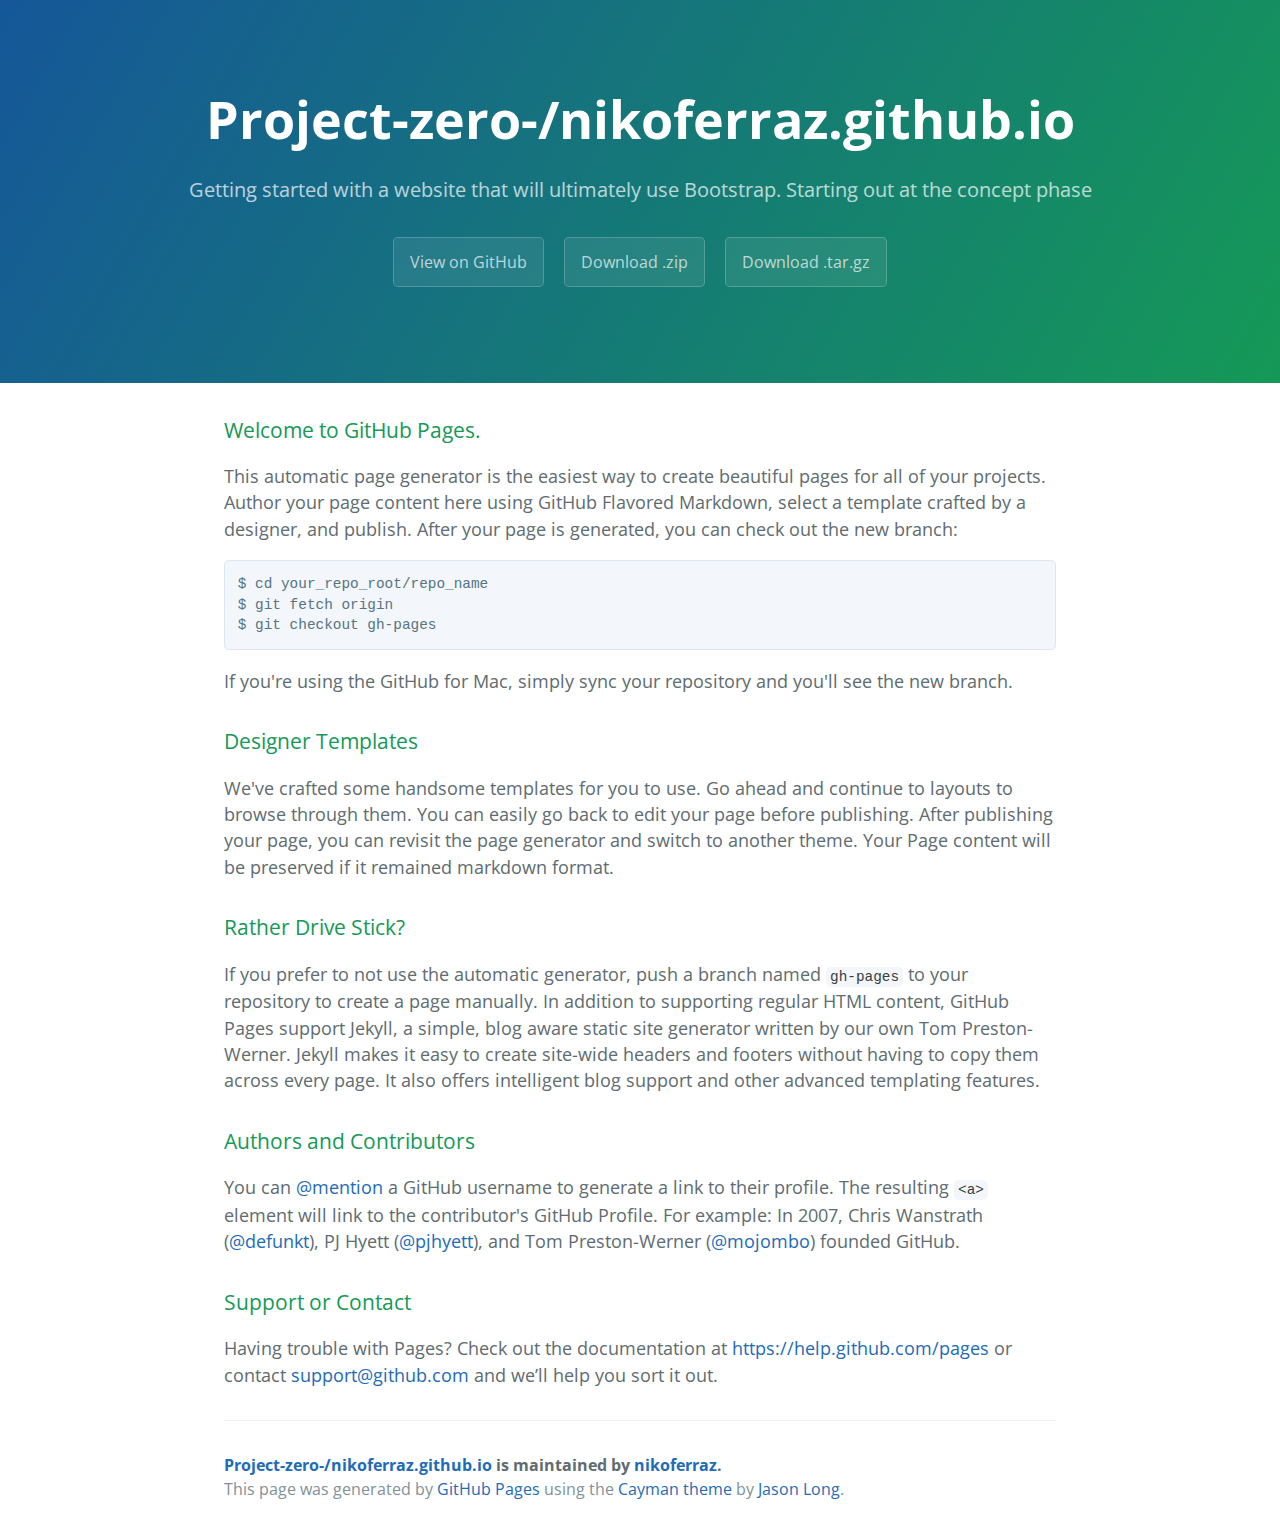
<file: index.html>
<!DOCTYPE html>
<html lang="en-us">
  <head>
    <meta charset="UTF-8">
    <title>Project-zero-/nikoferraz.github.io by nikoferraz</title>
    <meta name="viewport" content="width=device-width, initial-scale=1">
    <link rel="stylesheet" type="text/css" href="stylesheets/normalize.css" media="screen">
    <link href='http://fonts.googleapis.com/css?family=Open+Sans:400,700' rel='stylesheet' type='text/css'>
    <link rel="stylesheet" type="text/css" href="stylesheets/stylesheet.css" media="screen">
    <link rel="stylesheet" type="text/css" href="stylesheets/github-light.css" media="screen">
  </head>
  <body>
    <section class="page-header">
      <h1 class="project-name">Project-zero-/nikoferraz.github.io</h1>
      <h2 class="project-tagline">Getting started with a website that will ultimately use Bootstrap. Starting out at the concept phase </h2>
      <a href="https://github.com/nikoferraz/Project-Zero-" class="btn">View on GitHub</a>
      <a href="https://github.com/nikoferraz/Project-Zero-/zipball/master" class="btn">Download .zip</a>
      <a href="https://github.com/nikoferraz/Project-Zero-/tarball/master" class="btn">Download .tar.gz</a>
    </section>

    <section class="main-content">
      <h3>
<a id="welcome-to-github-pages" class="anchor" href="#welcome-to-github-pages" aria-hidden="true"><span class="octicon octicon-link"></span></a>Welcome to GitHub Pages.</h3>

<p>This automatic page generator is the easiest way to create beautiful pages for all of your projects. Author your page content here using GitHub Flavored Markdown, select a template crafted by a designer, and publish. After your page is generated, you can check out the new branch:</p>

<pre><code>$ cd your_repo_root/repo_name
$ git fetch origin
$ git checkout gh-pages
</code></pre>

<p>If you're using the GitHub for Mac, simply sync your repository and you'll see the new branch.</p>

<h3>
<a id="designer-templates" class="anchor" href="#designer-templates" aria-hidden="true"><span class="octicon octicon-link"></span></a>Designer Templates</h3>

<p>We've crafted some handsome templates for you to use. Go ahead and continue to layouts to browse through them. You can easily go back to edit your page before publishing. After publishing your page, you can revisit the page generator and switch to another theme. Your Page content will be preserved if it remained markdown format.</p>

<h3>
<a id="rather-drive-stick" class="anchor" href="#rather-drive-stick" aria-hidden="true"><span class="octicon octicon-link"></span></a>Rather Drive Stick?</h3>

<p>If you prefer to not use the automatic generator, push a branch named <code>gh-pages</code> to your repository to create a page manually. In addition to supporting regular HTML content, GitHub Pages support Jekyll, a simple, blog aware static site generator written by our own Tom Preston-Werner. Jekyll makes it easy to create site-wide headers and footers without having to copy them across every page. It also offers intelligent blog support and other advanced templating features.</p>

<h3>
<a id="authors-and-contributors" class="anchor" href="#authors-and-contributors" aria-hidden="true"><span class="octicon octicon-link"></span></a>Authors and Contributors</h3>

<p>You can <a href="https://github.com/blog/821" class="user-mention">@mention</a> a GitHub username to generate a link to their profile. The resulting <code>&lt;a&gt;</code> element will link to the contributor's GitHub Profile. For example: In 2007, Chris Wanstrath (<a href="https://github.com/defunkt" class="user-mention">@defunkt</a>), PJ Hyett (<a href="https://github.com/pjhyett" class="user-mention">@pjhyett</a>), and Tom Preston-Werner (<a href="https://github.com/mojombo" class="user-mention">@mojombo</a>) founded GitHub.</p>

<h3>
<a id="support-or-contact" class="anchor" href="#support-or-contact" aria-hidden="true"><span class="octicon octicon-link"></span></a>Support or Contact</h3>

<p>Having trouble with Pages? Check out the documentation at <a href="https://help.github.com/pages">https://help.github.com/pages</a> or contact <a href="mailto:support@github.com">support@github.com</a> and we’ll help you sort it out.</p>

      <footer class="site-footer">
        <span class="site-footer-owner"><a href="https://github.com/nikoferraz/Project-Zero-">Project-zero-/nikoferraz.github.io</a> is maintained by <a href="https://github.com/nikoferraz">nikoferraz</a>.</span>

        <span class="site-footer-credits">This page was generated by <a href="https://pages.github.com">GitHub Pages</a> using the <a href="https://github.com/jasonlong/cayman-theme">Cayman theme</a> by <a href="https://twitter.com/jasonlong">Jason Long</a>.</span>
      </footer>

    </section>

  
  </body>
</html>
</file>
<file: stylesheets/stylesheet.css>
* {
  box-sizing: border-box; }

body {
  padding: 0;
  margin: 0;
  font-family: "Open Sans", "Helvetica Neue", Helvetica, Arial, sans-serif;
  font-size: 16px;
  line-height: 1.5;
  color: #606c71; }

a {
  color: #1e6bb8;
  text-decoration: none; }
  a:hover {
    text-decoration: underline; }

.btn {
  display: inline-block;
  margin-bottom: 1rem;
  color: rgba(255, 255, 255, 0.7);
  background-color: rgba(255, 255, 255, 0.08);
  border-color: rgba(255, 255, 255, 0.2);
  border-style: solid;
  border-width: 1px;
  border-radius: 0.3rem;
  transition: color 0.2s, background-color 0.2s, border-color 0.2s; }
  .btn + .btn {
    margin-left: 1rem; }

.btn:hover {
  color: rgba(255, 255, 255, 0.8);
  text-decoration: none;
  background-color: rgba(255, 255, 255, 0.2);
  border-color: rgba(255, 255, 255, 0.3); }

@media screen and (min-width: 64em) {
  .btn {
    padding: 0.75rem 1rem; } }

@media screen and (min-width: 42em) and (max-width: 64em) {
  .btn {
    padding: 0.6rem 0.9rem;
    font-size: 0.9rem; } }

@media screen and (max-width: 42em) {
  .btn {
    display: block;
    width: 100%;
    padding: 0.75rem;
    font-size: 0.9rem; }
    .btn + .btn {
      margin-top: 1rem;
      margin-left: 0; } }

.page-header {
  color: #fff;
  text-align: center;
  background-color: #159957;
  background-image: linear-gradient(120deg, #155799, #159957); }

@media screen and (min-width: 64em) {
  .page-header {
    padding: 5rem 6rem; } }

@media screen and (min-width: 42em) and (max-width: 64em) {
  .page-header {
    padding: 3rem 4rem; } }

@media screen and (max-width: 42em) {
  .page-header {
    padding: 2rem 1rem; } }

.project-name {
  margin-top: 0;
  margin-bottom: 0.1rem; }

@media screen and (min-width: 64em) {
  .project-name {
    font-size: 3.25rem; } }

@media screen and (min-width: 42em) and (max-width: 64em) {
  .project-name {
    font-size: 2.25rem; } }

@media screen and (max-width: 42em) {
  .project-name {
    font-size: 1.75rem; } }

.project-tagline {
  margin-bottom: 2rem;
  font-weight: normal;
  opacity: 0.7; }

@media screen and (min-width: 64em) {
  .project-tagline {
    font-size: 1.25rem; } }

@media screen and (min-width: 42em) and (max-width: 64em) {
  .project-tagline {
    font-size: 1.15rem; } }

@media screen and (max-width: 42em) {
  .project-tagline {
    font-size: 1rem; } }

.main-content :first-child {
  margin-top: 0; }
.main-content img {
  max-width: 100%; }
.main-content h1, .main-content h2, .main-content h3, .main-content h4, .main-content h5, .main-content h6 {
  margin-top: 2rem;
  margin-bottom: 1rem;
  font-weight: normal;
  color: #159957; }
.main-content p {
  margin-bottom: 1em; }
.main-content code {
  padding: 2px 4px;
  font-family: Consolas, "Liberation Mono", Menlo, Courier, monospace;
  font-size: 0.9rem;
  color: #383e41;
  background-color: #f3f6fa;
  border-radius: 0.3rem; }
.main-content pre {
  padding: 0.8rem;
  margin-top: 0;
  margin-bottom: 1rem;
  font: 1rem Consolas, "Liberation Mono", Menlo, Courier, monospace;
  color: #567482;
  word-wrap: normal;
  background-color: #f3f6fa;
  border: solid 1px #dce6f0;
  border-radius: 0.3rem; }
  .main-content pre > code {
    padding: 0;
    margin: 0;
    font-size: 0.9rem;
    color: #567482;
    word-break: normal;
    white-space: pre;
    background: transparent;
    border: 0; }
.main-content .highlight {
  margin-bottom: 1rem; }
  .main-content .highlight pre {
    margin-bottom: 0;
    word-break: normal; }
.main-content .highlight pre, .main-content pre {
  padding: 0.8rem;
  overflow: auto;
  font-size: 0.9rem;
  line-height: 1.45;
  border-radius: 0.3rem; }
.main-content pre code, .main-content pre tt {
  display: inline;
  max-width: initial;
  padding: 0;
  margin: 0;
  overflow: initial;
  line-height: inherit;
  word-wrap: normal;
  background-color: transparent;
  border: 0; }
  .main-content pre code:before, .main-content pre code:after, .main-content pre tt:before, .main-content pre tt:after {
    content: normal; }
.main-content ul, .main-content ol {
  margin-top: 0; }
.main-content blockquote {
  padding: 0 1rem;
  margin-left: 0;
  color: #819198;
  border-left: 0.3rem solid #dce6f0; }
  .main-content blockquote > :first-child {
    margin-top: 0; }
  .main-content blockquote > :last-child {
    margin-bottom: 0; }
.main-content table {
  display: block;
  width: 100%;
  overflow: auto;
  word-break: normal;
  word-break: keep-all; }
  .main-content table th {
    font-weight: bold; }
  .main-content table th, .main-content table td {
    padding: 0.5rem 1rem;
    border: 1px solid #e9ebec; }
.main-content dl {
  padding: 0; }
  .main-content dl dt {
    padding: 0;
    margin-top: 1rem;
    font-size: 1rem;
    font-weight: bold; }
  .main-content dl dd {
    padding: 0;
    margin-bottom: 1rem; }
.main-content hr {
  height: 2px;
  padding: 0;
  margin: 1rem 0;
  background-color: #eff0f1;
  border: 0; }

@media screen and (min-width: 64em) {
  .main-content {
    max-width: 64rem;
    padding: 2rem 6rem;
    margin: 0 auto;
    font-size: 1.1rem; } }

@media screen and (min-width: 42em) and (max-width: 64em) {
  .main-content {
    padding: 2rem 4rem;
    font-size: 1.1rem; } }

@media screen and (max-width: 42em) {
  .main-content {
    padding: 2rem 1rem;
    font-size: 1rem; } }

.site-footer {
  padding-top: 2rem;
  margin-top: 2rem;
  border-top: solid 1px #eff0f1; }

.site-footer-owner {
  display: block;
  font-weight: bold; }

.site-footer-credits {
  color: #819198; }

@media screen and (min-width: 64em) {
  .site-footer {
    font-size: 1rem; } }

@media screen and (min-width: 42em) and (max-width: 64em) {
  .site-footer {
    font-size: 1rem; } }

@media screen and (max-width: 42em) {
  .site-footer {
    font-size: 0.9rem; } }
</file>
<file: stylesheets/github-light.css>
/*
   Copyright 2014 GitHub Inc.

   Licensed under the Apache License, Version 2.0 (the "License");
   you may not use this file except in compliance with the License.
   You may obtain a copy of the License at

       http://www.apache.org/licenses/LICENSE-2.0

   Unless required by applicable law or agreed to in writing, software
   distributed under the License is distributed on an "AS IS" BASIS,
   WITHOUT WARRANTIES OR CONDITIONS OF ANY KIND, either express or implied.
   See the License for the specific language governing permissions and
   limitations under the License.

*/

.pl-c /* comment */ {
  color: #969896;
}

.pl-c1      /* constant, markup.raw, meta.diff.header, meta.module-reference, meta.property-name, support, support.constant, support.variable, variable.other.constant */,
.pl-s .pl-v /* string variable */ {
  color: #0086b3;
}

.pl-e  /* entity */,
.pl-en /* entity.name */ {
  color: #795da3;
}

.pl-s .pl-s1 /* string source */,
.pl-smi      /* storage.modifier.import, storage.modifier.package, storage.type.java, variable.other, variable.parameter.function */ {
  color: #333;
}

.pl-ent /* entity.name.tag */ {
  color: #63a35c;
}

.pl-k /* keyword, storage, storage.type */ {
  color: #a71d5d;
}

.pl-pds              /* punctuation.definition.string, string.regexp.character-class */,
.pl-s                /* string */,
.pl-s .pl-pse .pl-s1 /* string punctuation.section.embedded source */,
.pl-sr               /* string.regexp */,
.pl-sr .pl-cce       /* string.regexp constant.character.escape */,
.pl-sr .pl-sra       /* string.regexp string.regexp.arbitrary-repitition */,
.pl-sr .pl-sre       /* string.regexp source.ruby.embedded */ {
  color: #183691;
}

.pl-v /* variable */ {
  color: #ed6a43;
}

.pl-id /* invalid.deprecated */ {
  color: #b52a1d;
}

.pl-ii /* invalid.illegal */ {
  background-color: #b52a1d;
  color: #f8f8f8;
}

.pl-sr .pl-cce /* string.regexp constant.character.escape */ {
  color: #63a35c;
  font-weight: bold;
}

.pl-ml /* markup.list */ {
  color: #693a17;
}

.pl-mh        /* markup.heading */,
.pl-mh .pl-en /* markup.heading entity.name */,
.pl-ms        /* meta.separator */ {
  color: #1d3e81;
  font-weight: bold;
}

.pl-mq /* markup.quote */ {
  color: #008080;
}

.pl-mi /* markup.italic */ {
  color: #333;
  font-style: italic;
}

.pl-mb /* markup.bold */ {
  color: #333;
  font-weight: bold;
}

.pl-md /* markup.deleted, meta.diff.header.from-file */ {
  background-color: #ffecec;
  color: #bd2c00;
}

.pl-mi1 /* markup.inserted, meta.diff.header.to-file */ {
  background-color: #eaffea;
  color: #55a532;
}

.pl-mdr /* meta.diff.range */ {
  color: #795da3;
  font-weight: bold;
}

.pl-mo /* meta.output */ {
  color: #1d3e81;
}
</file>
